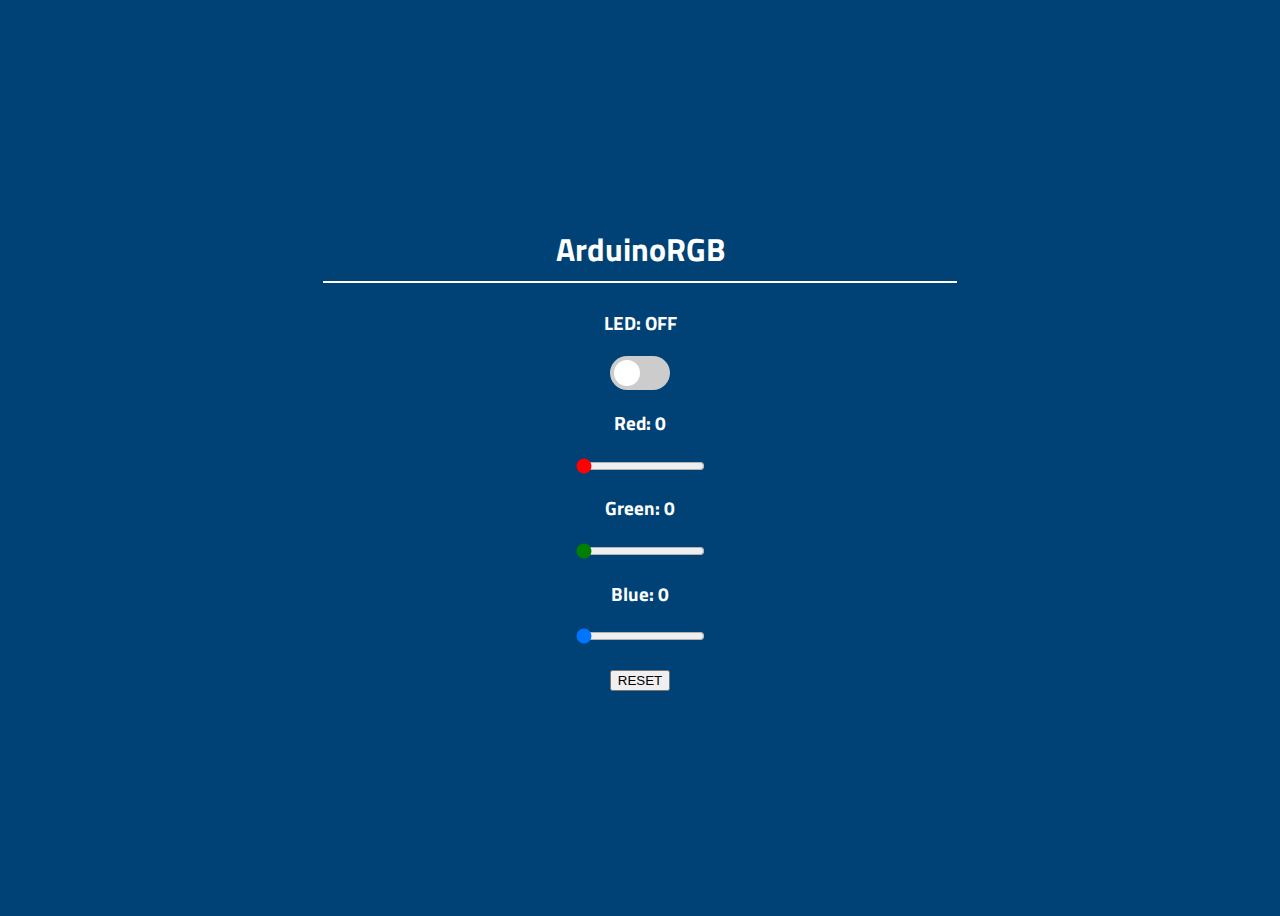
<file: index.html>
<HTML>

<HEAD>
    <meta name='apple-mobile-web-app-capable' content='yes' />
    <meta name='apple-mobile-web-app-status-bar-style' content='black-translucent' />
    <link rel='stylesheet' type='text/css' href='https://zfauser.github.io/Arduino-Ethernet-RGB/website/index.css' />
    <title>ArduinoRGB</title>
</HEAD>

<BODY>
    <div class='container'>
        <H1>ArduinoRGB</H1>
        <hr>
        <h3 id="powerValue">LED: OFF</h3>
        <label class="switch">
            <input type="checkbox" id="powerSlider" />
            <span class="slider round"></span>
        </label>
        <h3 id="redValue">Red: 0</h3>
        <input type="range" onchange="redChange()" min="0" max="255" value="0" class="sliderRed" id="redSlider" />
        <h3 id="greenValue">Green: 0</h3>
        <input type="range" onchange="greenChange()" min="0" max="255" value="0" class="sliderGreen" id="greenSlider" />
        <h3 id="blueValue">Blue: 0</h3>
        <input type="range" onchange="blueChange()" min="0" max="255" value="0" class="sliacderBlue" id="blueSlider" />
        <br>
        <button onclick="RESET()">RESET</button>
    </div>
    <script src="https://zfauser.github.io/Arduino-Ethernet-RGB/website/index.js"></script>
</BODY>

</HTML>
</file>
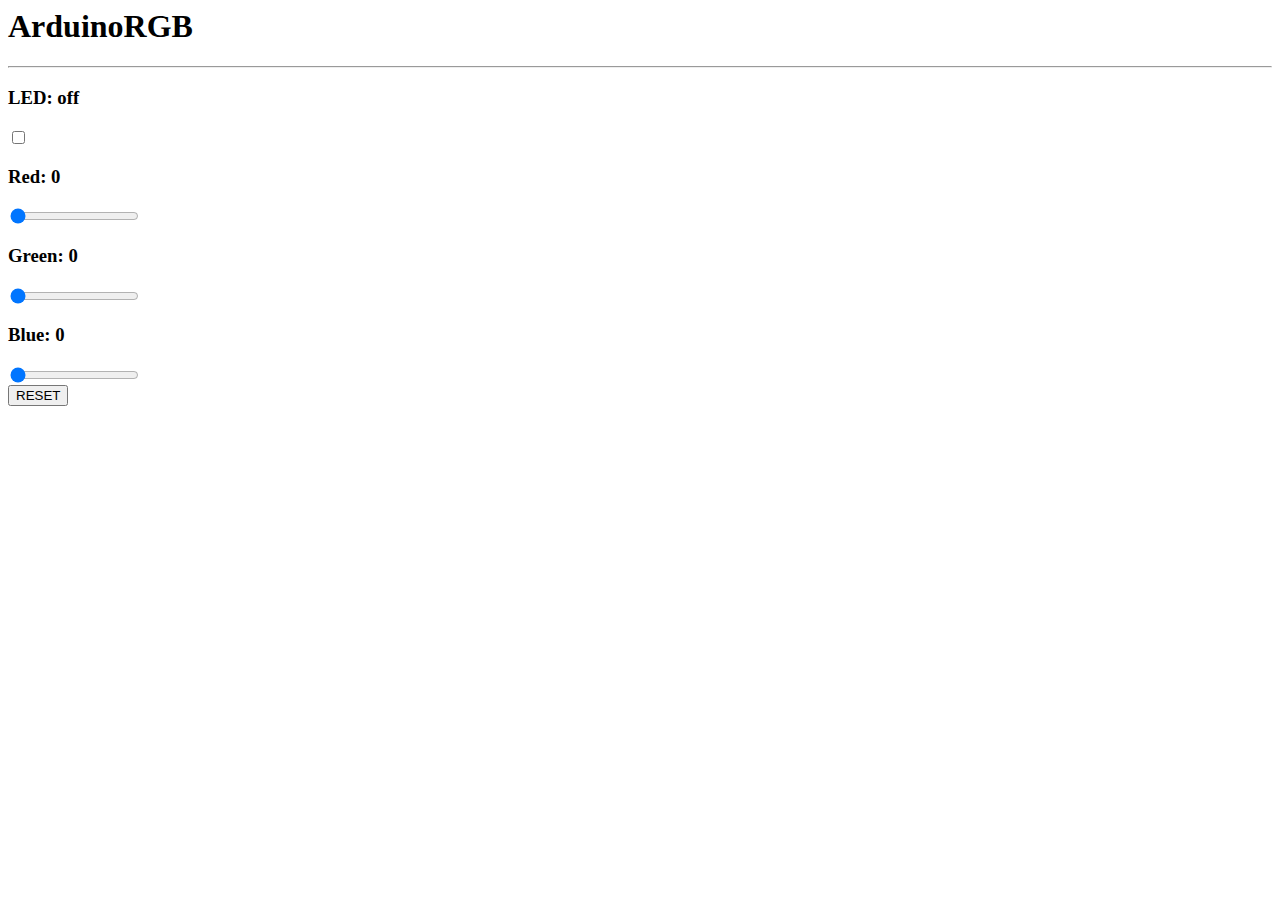
<file: website/index.html>
<HTML>

<HEAD>
    <meta name='apple-mobile-web-app-capable' content='yes' />
    <meta name='apple-mobile-web-app-status-bar-style' content='black-translucent' />
    <link rel='stylesheet' type='text/css' href='https://zfauser.github.io/arduino/index.css' />
    <title>ArduinoRGB</title>
</HEAD>

<BODY>
    <div class='container'>
        <H1>ArduinoRGB</H1>
        <hr>
        <h3 id="powerValue">LED: off</h3>
        <label class="switch">
            <input type="checkbox" id="powerSlider">
            <span class="slider round"></span>
        </label>
        <h3 id="redValue">Red: 0</h3>
        <input type="range" onchange="redChange()" min="0" max="255" value="0" class="sliderRed" id="redSlider" />
        <h3 id="greenValue">Green: 0</h3>
        <input type="range" onchange="greenChange()" min="0" max="255" value="0" class="sliderGreen" id="greenSlider" />
        <h3 id="blueValue">Blue: 0</h3>
        <input type="range" onchange="blueChange()" min="0" max="255" value="0" class="sliacderBlue" id="blueSlider" />
        <br>
        <button onclick="RESET()">RESET</button>
    </div>
    <script src="https://zfauser.github.io/arduino/index.js"></script>
</BODY>

</HTML>
</file>
